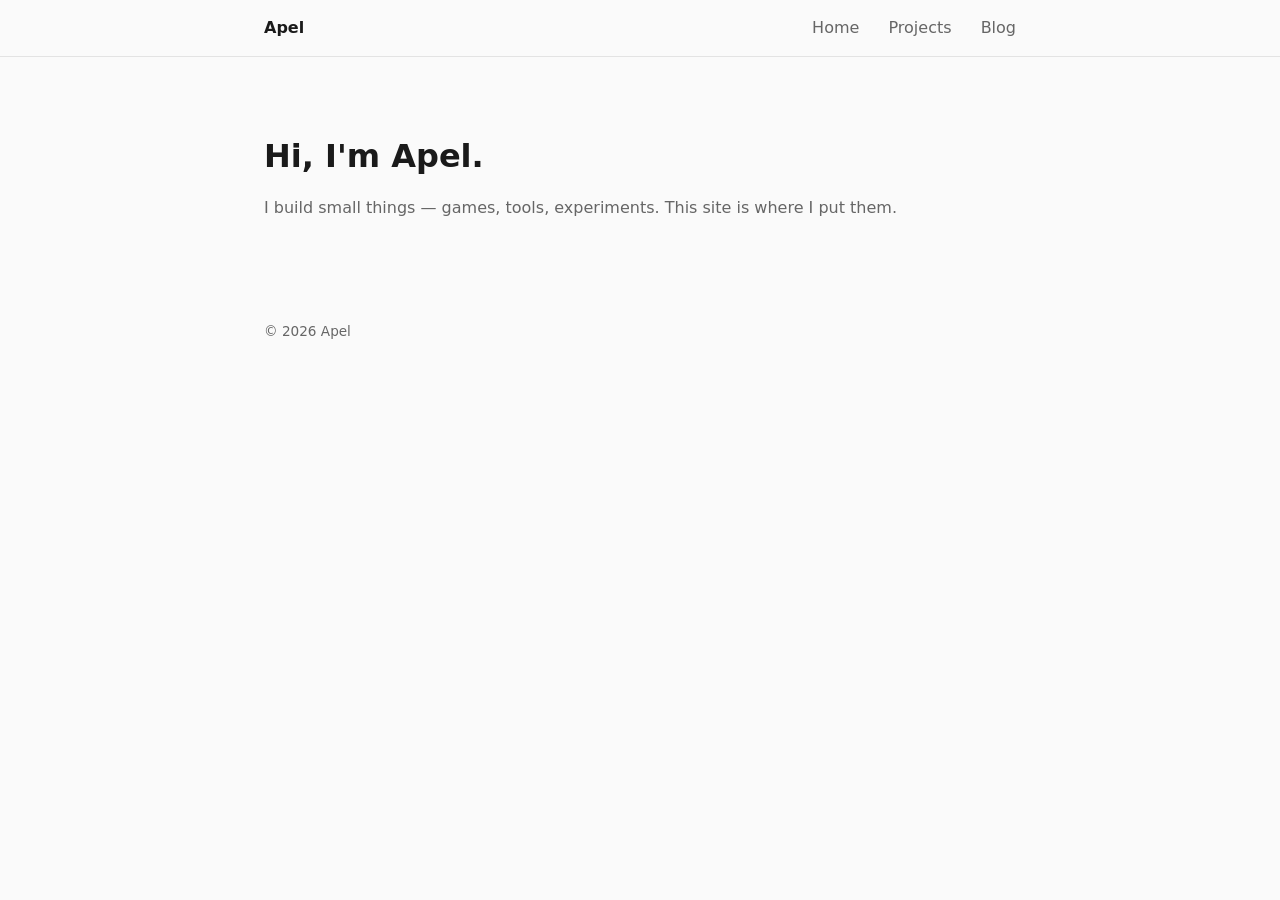
<file: index.html>
<!doctype html>
<html lang="en">
<head>
  <meta charset="UTF-8">
  <meta name="viewport" content="width=device-width, initial-scale=1.0">
  <title>Apel</title>
  <link rel="stylesheet" href="css/style.css">
</head>
<body>
  <header>
    <nav>
      <a href="index.html" class="brand">Apel</a>
      <div class="links">
        <a href="index.html">Home</a>
        <a href="projects.html">Projects</a>
        <a href="blog/index.html">Blog</a>
      </div>
    </nav>
  </header>

  <main>
    <section class="hero">
      <h1>Hi, I'm Apel.</h1>
      <p>I build small things — games, tools, experiments. This site is where I put them.</p>
    </section>
  </main>

  <footer>
    <p>&copy; 2026 Apel</p>
  </footer>
</body>
</html>
</file>
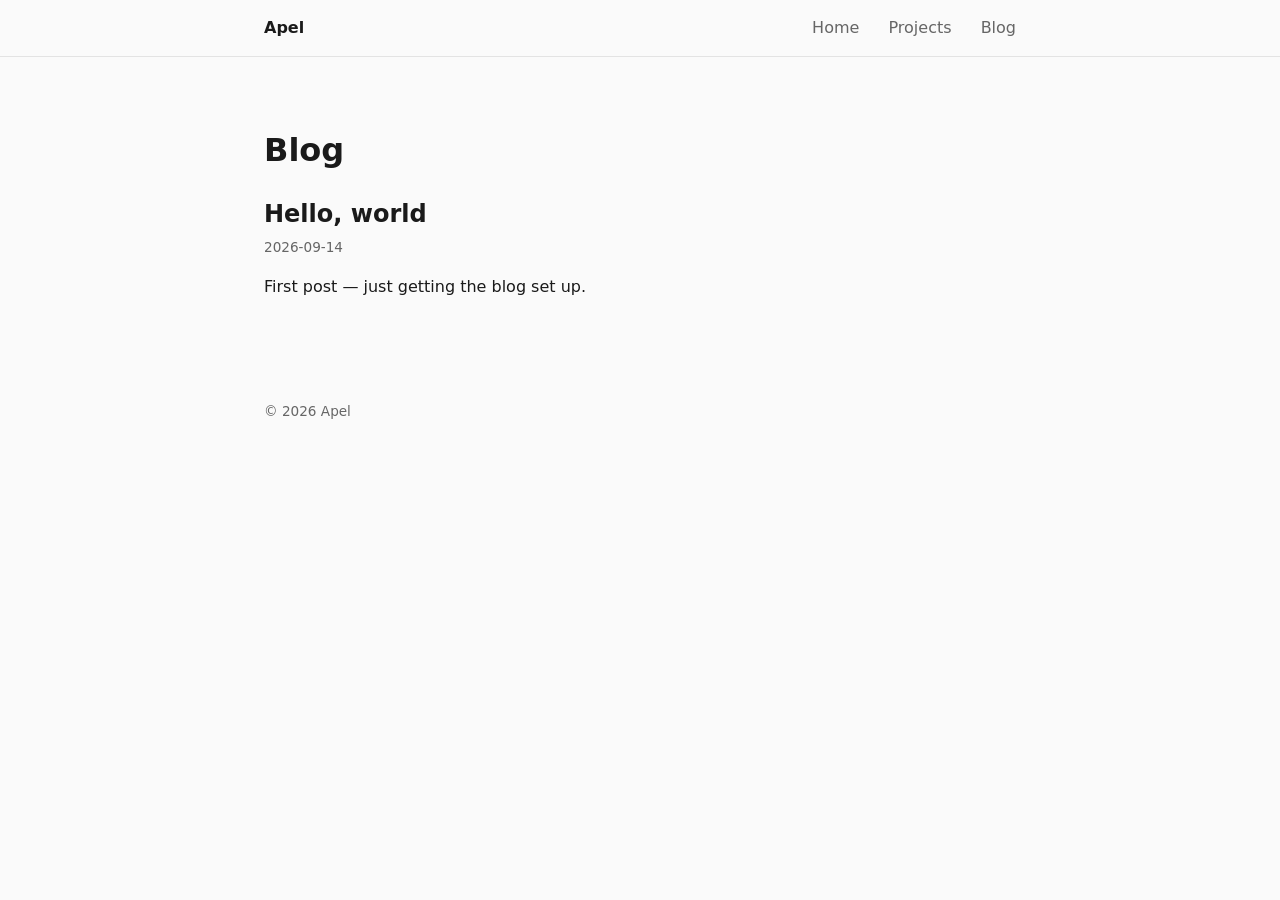
<file: blog/index.html>
<!doctype html>
<html lang="en">
<head>
  <meta charset="UTF-8">
  <meta name="viewport" content="width=device-width, initial-scale=1.0">
  <title>Blog · Apel</title>
  <link rel="stylesheet" href="../css/style.css">
</head>
<body>
  <header>
    <nav>
      <a href="../index.html" class="brand">Apel</a>
      <div class="links">
        <a href="../index.html">Home</a>
        <a href="../projects.html">Projects</a>
        <a href="index.html">Blog</a>
      </div>
    </nav>
  </header>

  <main>
    <h1>Blog</h1>
    <section class="posts">
      <article class="post-preview">
        <h2><a href="posts/hello-world.html">Hello, world</a></h2>
        <time datetime="2026-09-14">2026-09-14</time>
        <p>First post — just getting the blog set up.</p>
      </article>
    </section>
  </main>

  <footer>
    <p>&copy; 2026 Apel</p>
  </footer>
</body>
</html>
</file>
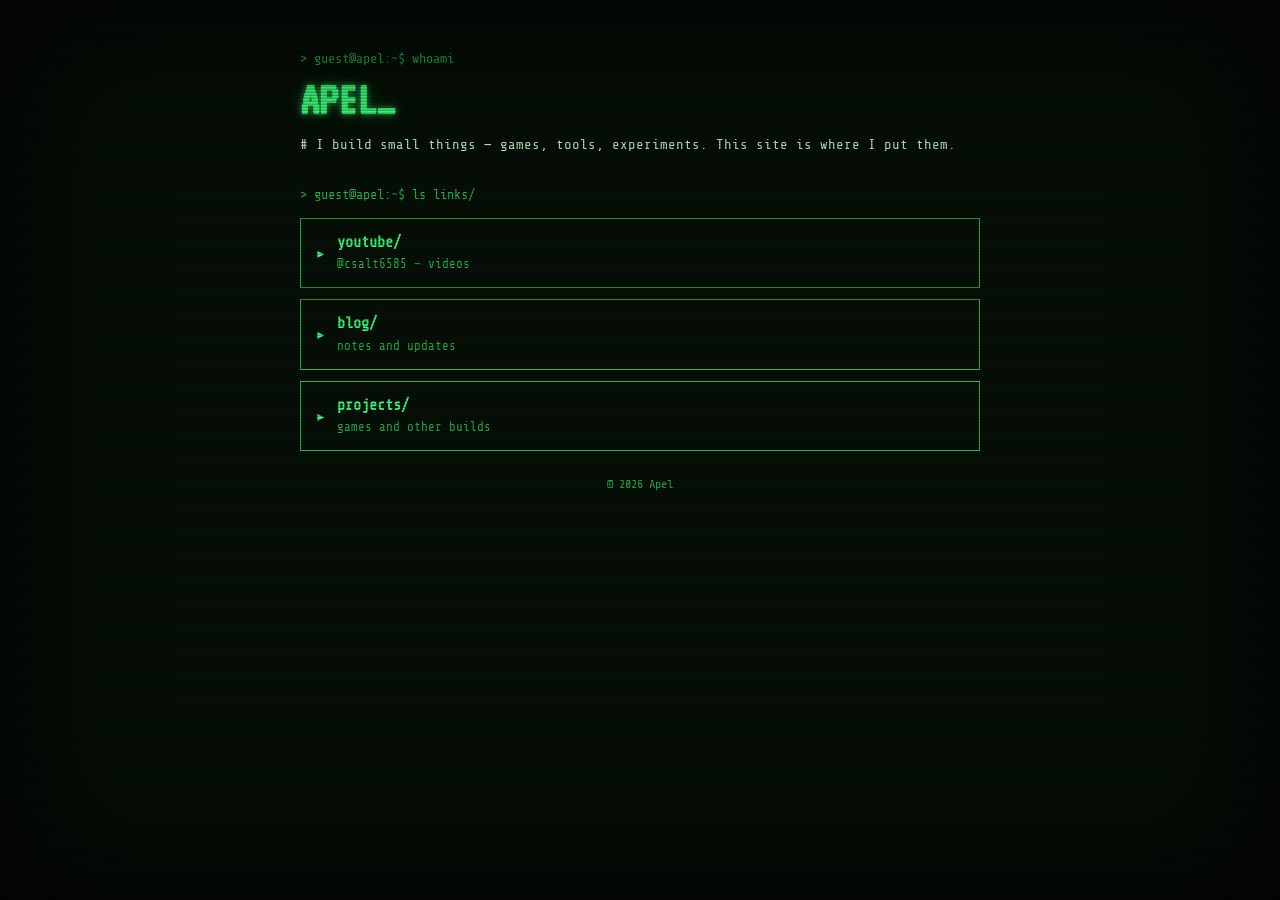
<file: public/index.html>
<!doctype html>
<html lang="en">
<head>
  <meta charset="UTF-8">
  <meta name="viewport" content="width=device-width, initial-scale=1.0">
  <title>Apel</title>
  <link rel="stylesheet" href="https://fonts.googleapis.com/css2?family=VT323&family=Share+Tech+Mono&display=swap">
  <link rel="stylesheet" href="css/style.css">
</head>
<body>
  <div class="screen">
    <p class="prompt">guest@apel:~$ whoami</p>
    <h1 class="title">APEL<span class="cursor">_</span></h1>
    <p class="tagline"># I build small things — games, tools, experiments. This site is where I put them.</p>

    <p class="prompt">guest@apel:~$ ls links/</p>
    <nav class="tiles">
      <a class="tile" href="https://www.youtube.com/@csalt6585" target="_blank" rel="noopener noreferrer">
        <span class="glyph">▸</span>
        <span>
          <span class="label">youtube/</span>
          <span class="sub">@csalt6585 — videos</span>
        </span>
      </a>

      <a class="tile" href="blog/index.html">
        <span class="glyph">▸</span>
        <span>
          <span class="label">blog/</span>
          <span class="sub">notes and updates</span>
        </span>
      </a>

      <a class="tile" href="projects.html">
        <span class="glyph">▸</span>
        <span>
          <span class="label">projects/</span>
          <span class="sub">games and other builds</span>
        </span>
      </a>
    </nav>
  </div>

  <footer class="win-footer">&copy; 2026 Apel</footer>
</body>
</html>
</file>
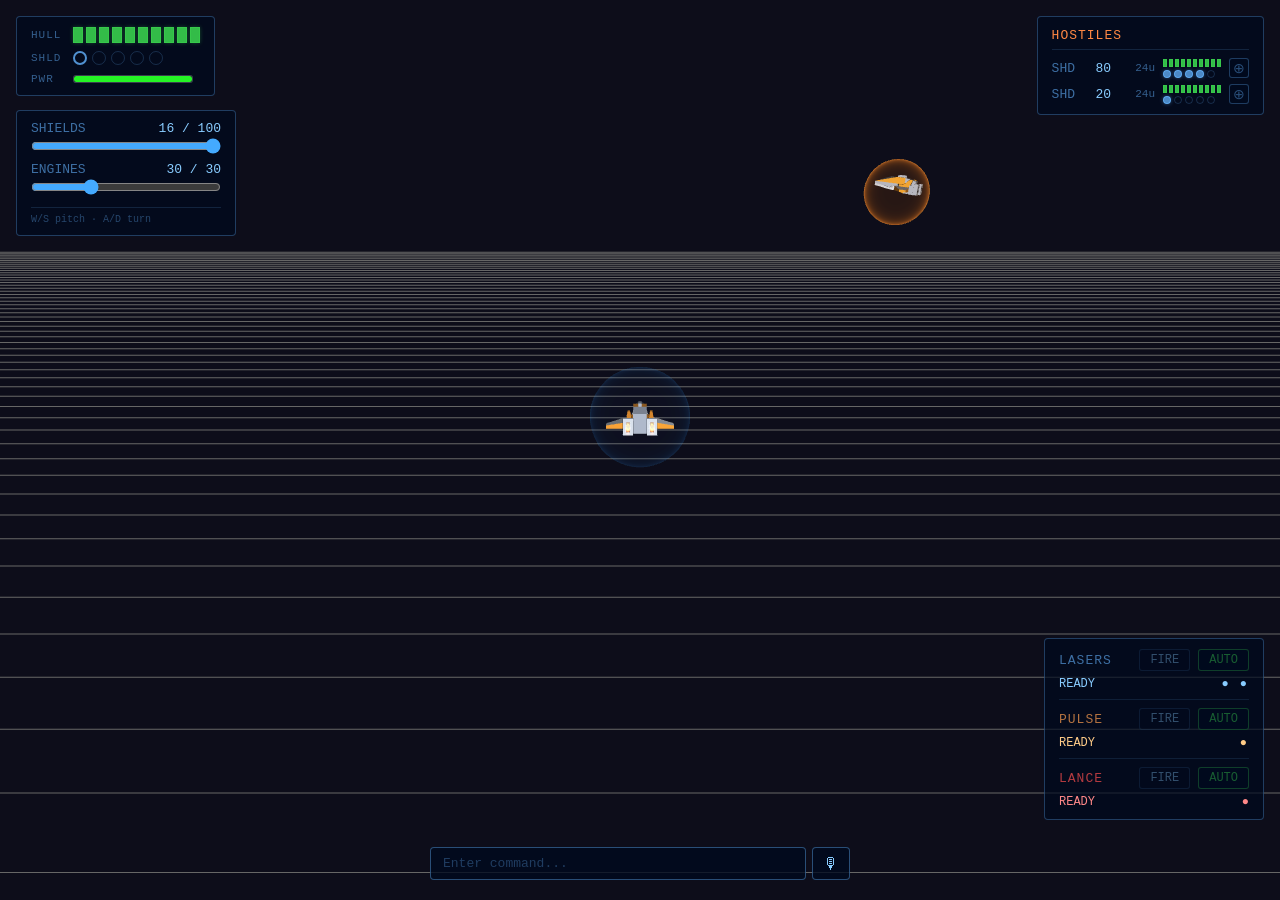
<file: games/yes-captain/index.html>
<!DOCTYPE html>
<html lang="en">
  <head>
    <meta charset="UTF-8" />
    <meta name="viewport" content="width=device-width, initial-scale=1.0" />
    <title>Yes Captain</title>
    <style>
      * { margin: 0; padding: 0; box-sizing: border-box; }
      body { background: #000; overflow: hidden; }
      canvas { display: block; width: 100vw; height: 100vh; }
    </style>
    <script type="module" crossorigin src="/games/yes-captain/assets/index-BmUbzePI.js"></script>
  </head>
  <body>
    <canvas id="glCanvas"></canvas>
  </body>
</html>
</file>
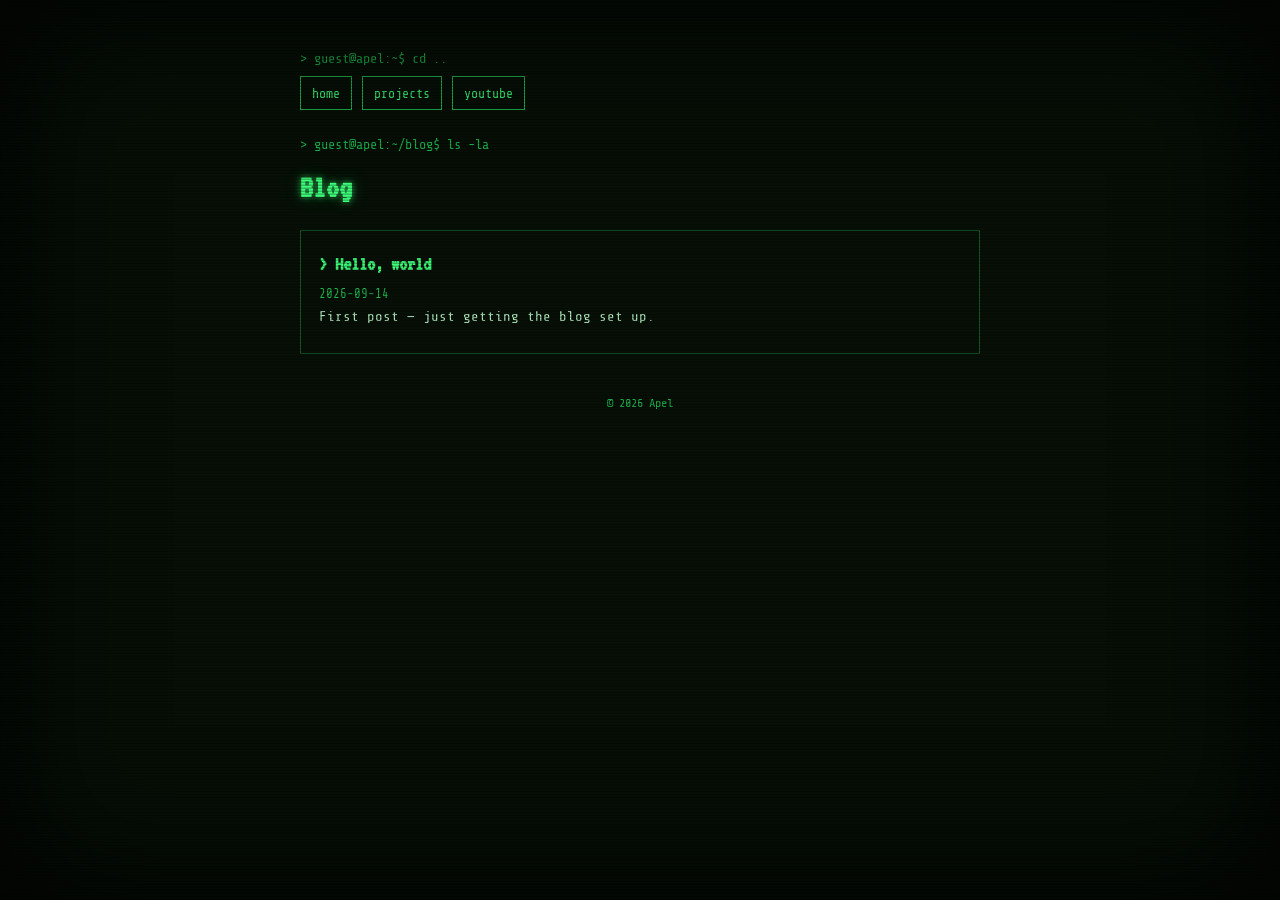
<file: public/blog/index.html>
<!doctype html>
<html lang="en">
<head>
  <meta charset="UTF-8">
  <meta name="viewport" content="width=device-width, initial-scale=1.0">
  <title>Blog · Apel</title>
  <link rel="stylesheet" href="https://fonts.googleapis.com/css2?family=VT323&family=Share+Tech+Mono&display=swap">
  <link rel="stylesheet" href="../css/style.css">
</head>
<body>
  <div class="screen">
    <p class="prompt">guest@apel:~$ cd ..</p>
    <nav class="tab-strip">
      <a href="../index.html">home</a>
      <a href="../projects.html">projects</a>
      <a href="https://www.youtube.com/@csalt6585" target="_blank" rel="noopener noreferrer">youtube</a>
    </nav>

    <p class="prompt">guest@apel:~/blog$ ls -la</p>
    <h1>Blog</h1>
    <section class="posts">
      <article class="post-preview field">
        <h2><a href="posts/hello-world.html">Hello, world</a></h2>
        <time datetime="2026-09-14">2026-09-14</time>
        <p>First post — just getting the blog set up.</p>
      </article>
    </section>
  </div>

  <footer class="win-footer">&copy; 2026 Apel</footer>
</body>
</html>
</file>
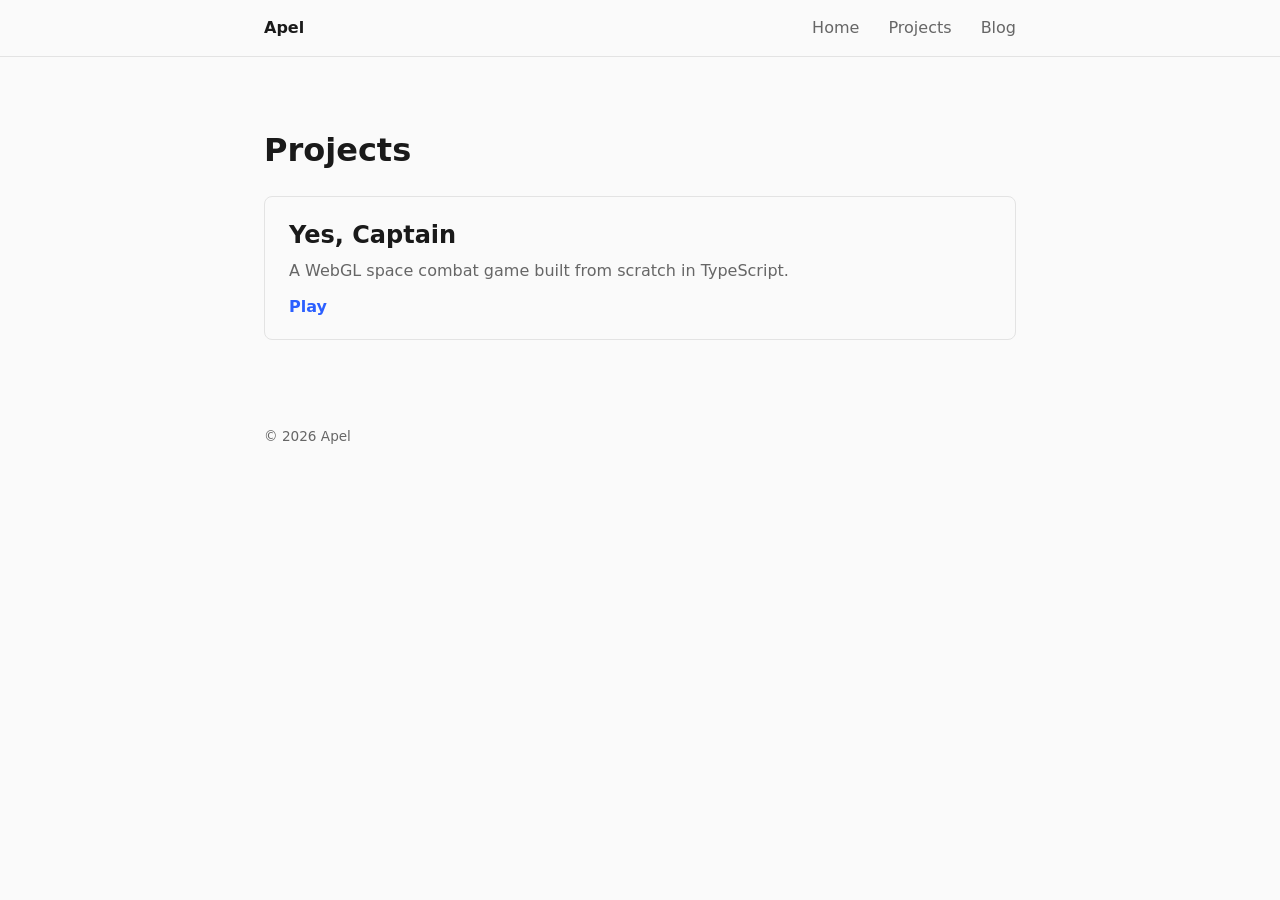
<file: projects.html>
<!doctype html>
<html lang="en">
<head>
  <meta charset="UTF-8">
  <meta name="viewport" content="width=device-width, initial-scale=1.0">
  <title>Projects · Apel</title>
  <link rel="stylesheet" href="css/style.css">
</head>
<body>
  <header>
    <nav>
      <a href="index.html" class="brand">Apel</a>
      <div class="links">
        <a href="index.html">Home</a>
        <a href="projects.html">Projects</a>
        <a href="blog/index.html">Blog</a>
      </div>
    </nav>
  </header>

  <main>
    <h1>Projects</h1>
    <section class="projects">
      <article class="card">
        <h2>Yes, Captain</h2>
        <p>A WebGL space combat game built from scratch in TypeScript.</p>
        <a href="games/yes-captain/">Play</a>
      </article>
    </section>
  </main>

  <footer>
    <p>&copy; 2026 Apel</p>
  </footer>
</body>
</html>
</file>
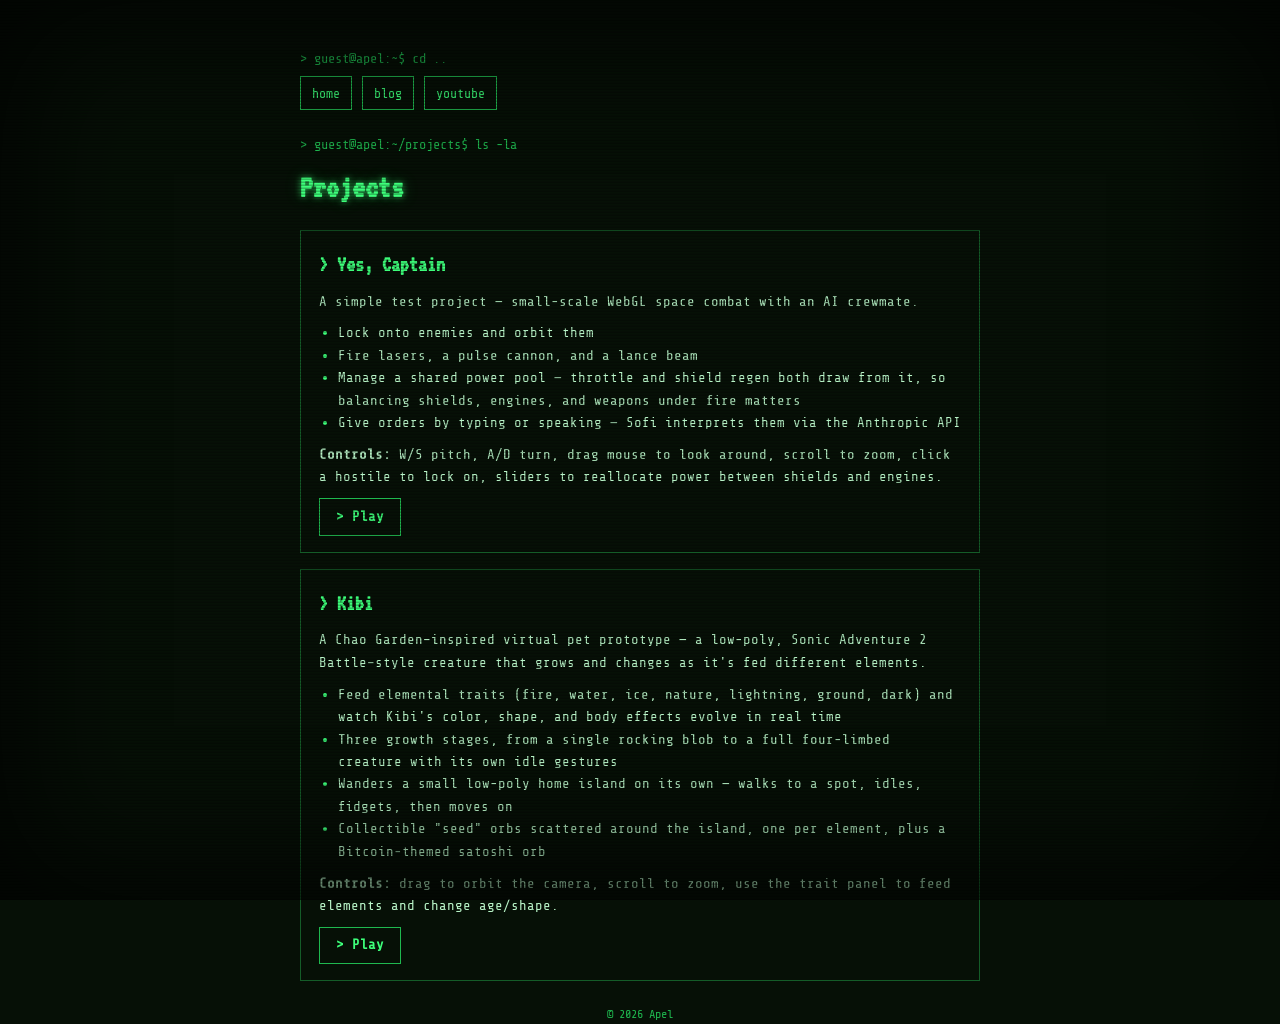
<file: public/projects.html>
<!doctype html>
<html lang="en">
<head>
  <meta charset="UTF-8">
  <meta name="viewport" content="width=device-width, initial-scale=1.0">
  <title>Projects · Apel</title>
  <link rel="stylesheet" href="https://fonts.googleapis.com/css2?family=VT323&family=Share+Tech+Mono&display=swap">
  <link rel="stylesheet" href="css/style.css">
</head>
<body>
  <div class="screen">
    <p class="prompt">guest@apel:~$ cd ..</p>
    <nav class="tab-strip">
      <a href="index.html">home</a>
      <a href="blog/index.html">blog</a>
      <a href="https://www.youtube.com/@csalt6585" target="_blank" rel="noopener noreferrer">youtube</a>
    </nav>

    <p class="prompt">guest@apel:~/projects$ ls -la</p>
    <h1>Projects</h1>
    <section class="projects">
      <article class="field">
        <h2>Yes, Captain</h2>
        <p>A simple test project — small-scale WebGL space combat with an AI crewmate.</p>
        <ul>
          <li>Lock onto enemies and orbit them</li>
          <li>Fire lasers, a pulse cannon, and a lance beam</li>
          <li>Manage a shared power pool — throttle and shield regen both draw from it, so balancing shields, engines, and weapons under fire matters</li>
          <li>Give orders by typing or speaking — Sofi interprets them via the Anthropic API</li>
        </ul>
        <p><strong>Controls:</strong> W/S pitch, A/D turn, drag mouse to look around, scroll to zoom, click a hostile to lock on, sliders to reallocate power between shields and engines.</p>
        <a class="play-btn" href="games/yes-captain/">Play</a>
      </article>
      <article class="field">
        <h2>Kibi</h2>
        <p>A Chao Garden&ndash;inspired virtual pet prototype &mdash; a low-poly, Sonic Adventure 2 Battle&ndash;style creature that grows and changes as it's fed different elements.</p>
        <ul>
          <li>Feed elemental traits (fire, water, ice, nature, lightning, ground, dark) and watch Kibi's color, shape, and body effects evolve in real time</li>
          <li>Three growth stages, from a single rocking blob to a full four-limbed creature with its own idle gestures</li>
          <li>Wanders a small low-poly home island on its own &mdash; walks to a spot, idles, fidgets, then moves on</li>
          <li>Collectible "seed" orbs scattered around the island, one per element, plus a Bitcoin-themed satoshi orb</li>
        </ul>
        <p><strong>Controls:</strong> drag to orbit the camera, scroll to zoom, use the trait panel to feed elements and change age/shape.</p>
        <a class="play-btn" href="games/kibi-game/">Play</a>
      </article>
    </section>
  </div>

  <footer class="win-footer">&copy; 2026 Apel</footer>
</body>
</html>
</file>
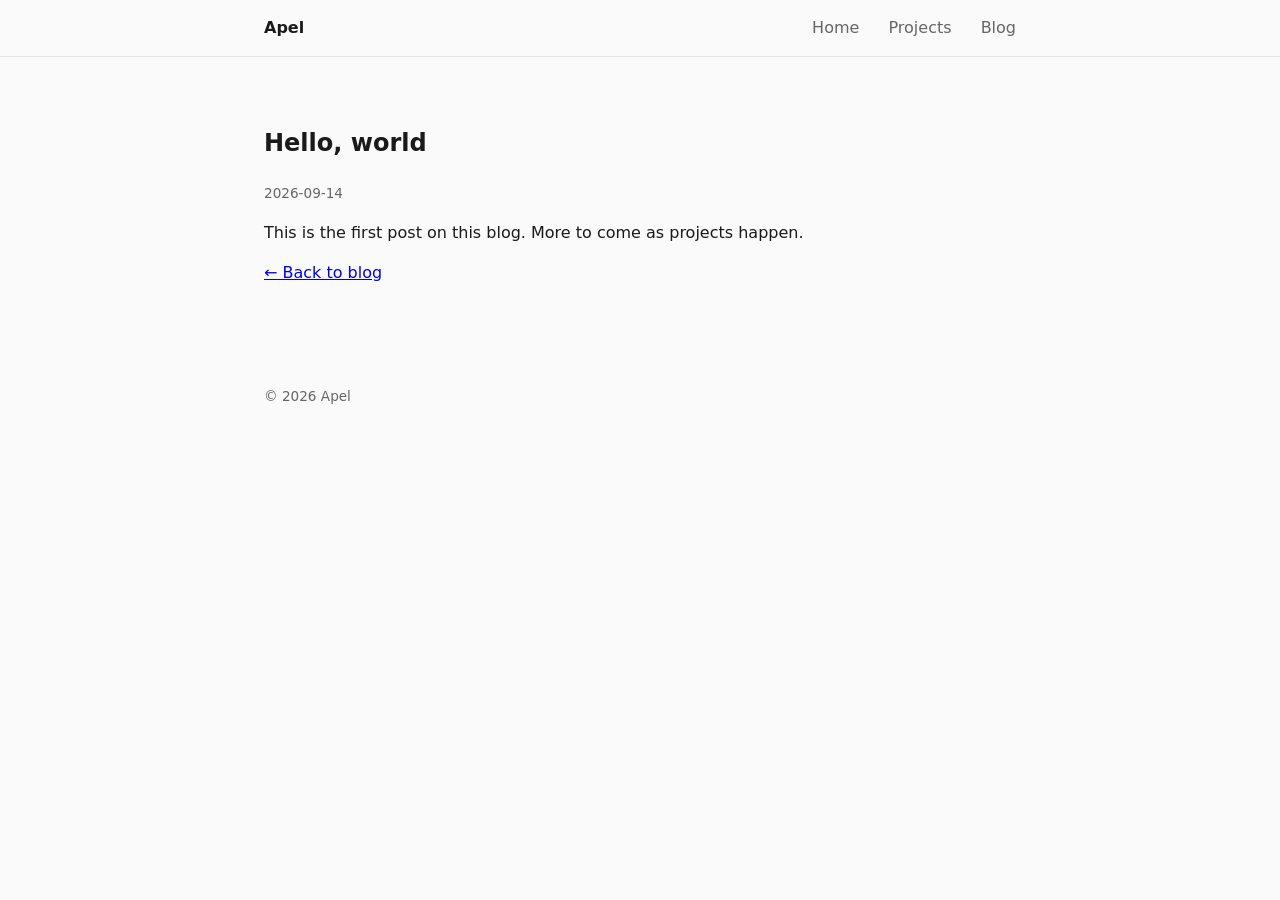
<file: blog/posts/hello-world.html>
<!doctype html>
<html lang="en">
<head>
  <meta charset="UTF-8">
  <meta name="viewport" content="width=device-width, initial-scale=1.0">
  <title>Hello, world · Apel</title>
  <link rel="stylesheet" href="../../css/style.css">
</head>
<body>
  <header>
    <nav>
      <a href="../../index.html" class="brand">Apel</a>
      <div class="links">
        <a href="../../index.html">Home</a>
        <a href="../../projects.html">Projects</a>
        <a href="../index.html">Blog</a>
      </div>
    </nav>
  </header>

  <main>
    <article class="post">
      <h1>Hello, world</h1>
      <time datetime="2026-09-14">2026-09-14</time>
      <p>This is the first post on this blog. More to come as projects happen.</p>
    </article>
    <p><a href="../index.html">&larr; Back to blog</a></p>
  </main>

  <footer>
    <p>&copy; 2026 Apel</p>
  </footer>
</body>
</html>
</file>
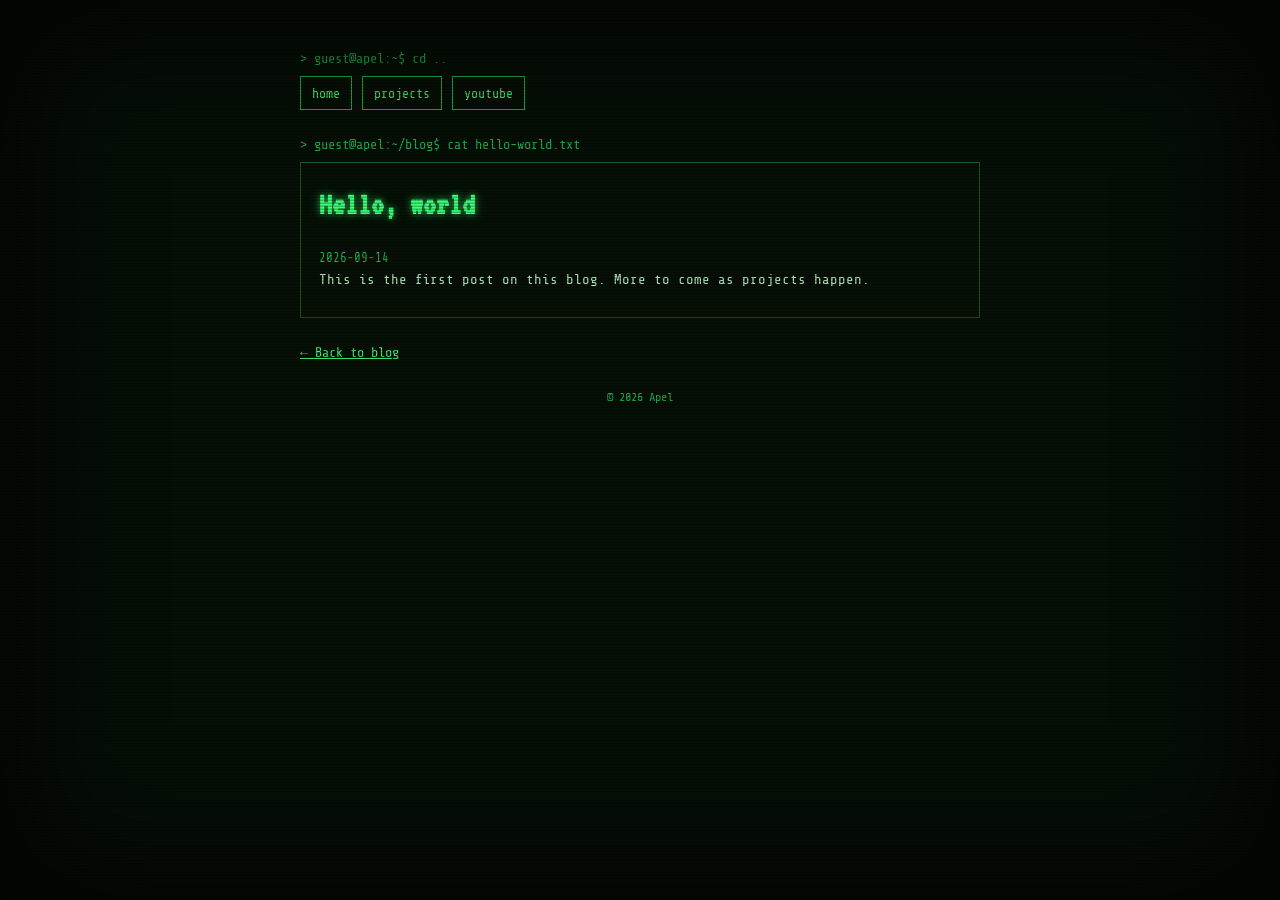
<file: public/blog/posts/hello-world.html>
<!doctype html>
<html lang="en">
<head>
  <meta charset="UTF-8">
  <meta name="viewport" content="width=device-width, initial-scale=1.0">
  <title>Hello, world · Apel</title>
  <link rel="stylesheet" href="https://fonts.googleapis.com/css2?family=VT323&family=Share+Tech+Mono&display=swap">
  <link rel="stylesheet" href="../../css/style.css">
</head>
<body>
  <div class="screen">
    <p class="prompt">guest@apel:~$ cd ..</p>
    <nav class="tab-strip">
      <a href="../../index.html">home</a>
      <a href="../../projects.html">projects</a>
      <a href="https://www.youtube.com/@csalt6585" target="_blank" rel="noopener noreferrer">youtube</a>
    </nav>

    <p class="prompt">guest@apel:~/blog$ cat hello-world.txt</p>
    <article class="post field">
      <h1>Hello, world</h1>
      <time datetime="2026-09-14">2026-09-14</time>
      <p>This is the first post on this blog. More to come as projects happen.</p>
    </article>
    <a class="back-link" href="../index.html">&larr; Back to blog</a>
  </div>

  <footer class="win-footer">&copy; 2026 Apel</footer>
</body>
</html>
</file>
<file: css/style.css>
:root {
  --bg: #fafafa;
  --text: #1a1a1a;
  --muted: #666;
  --accent: #2b5fff;
  --border: #e3e3e3;
}

@media (prefers-color-scheme: dark) {
  :root {
    --bg: #14161a;
    --text: #eaeaea;
    --muted: #9a9a9a;
    --accent: #6d9bff;
    --border: #2a2d33;
  }
}

* { box-sizing: border-box; }

body {
  margin: 0;
  background: var(--bg);
  color: var(--text);
  font-family: system-ui, -apple-system, "Segoe UI", sans-serif;
  line-height: 1.5;
}

header {
  border-bottom: 1px solid var(--border);
}

nav {
  max-width: 800px;
  margin: 0 auto;
  padding: 1rem 1.5rem;
  display: flex;
  justify-content: space-between;
  align-items: center;
}

nav .brand {
  font-weight: 700;
  text-decoration: none;
  color: var(--text);
}

nav .links a {
  margin-left: 1.5rem;
  text-decoration: none;
  color: var(--muted);
}

nav .links a:hover {
  color: var(--accent);
}

main {
  max-width: 800px;
  margin: 0 auto;
  padding: 3rem 1.5rem;
}

.hero h1 {
  font-size: 2rem;
  margin-bottom: 0.5rem;
}

.hero p {
  color: var(--muted);
}

.projects {
  display: grid;
  gap: 1.25rem;
}

.card {
  border: 1px solid var(--border);
  border-radius: 8px;
  padding: 1.25rem 1.5rem;
}

.card h2 {
  margin: 0 0 0.4rem;
}

.card p {
  color: var(--muted);
  margin: 0 0 0.75rem;
}

.card a {
  color: var(--accent);
  text-decoration: none;
  font-weight: 600;
}

.posts {
  display: grid;
  gap: 2rem;
}

.post-preview h2 {
  margin: 0 0 0.2rem;
}

.post-preview h2 a {
  color: var(--text);
  text-decoration: none;
}

.post-preview time {
  color: var(--muted);
  font-size: 0.85rem;
}

article.post time {
  color: var(--muted);
  font-size: 0.85rem;
}

footer {
  max-width: 800px;
  margin: 0 auto;
  padding: 1.5rem;
  color: var(--muted);
  font-size: 0.85rem;
}
</file>
<file: public/css/style.css>
:root {
  --bg: #061006;
  --text: #3dff7a;
  --text-dim: #1fb84f;
  --text-body: #b9f5c8;
  --border: #1fb84f;
  --border-dim: #145c28;
  --glow: 0 0 6px rgba(61,255,122,0.65), 0 0 16px rgba(61,255,122,0.25);
}

* { box-sizing: border-box; }

html, body { height: 100%; }

body {
  margin: 0;
  background: var(--bg);
  color: var(--text-body);
  font-family: 'Share Tech Mono', 'Courier New', monospace;
  font-size: 14px;
  line-height: 1.6;
  min-height: 100vh;
  padding: 3rem 1rem 2rem;
  position: relative;
}

/* scanlines + vignette, fixed over the whole viewport */
body::before {
  content: "";
  position: fixed;
  inset: 0;
  pointer-events: none;
  z-index: 50;
  background: repeating-linear-gradient(
    to bottom,
    rgba(0,0,0,0) 0px,
    rgba(0,0,0,0) 1px,
    rgba(0,0,0,0.25) 2px,
    rgba(0,0,0,0.25) 3px
  );
  mix-blend-mode: multiply;
}

body::after {
  content: "";
  position: fixed;
  inset: 0;
  pointer-events: none;
  z-index: 51;
  box-shadow: inset 0 0 120px 30px rgba(0,0,0,0.75);
}

@keyframes flicker {
  0%, 100% { opacity: 1; }
  50% { opacity: 0.985; }
}

@media (prefers-reduced-motion: no-preference) {
  .screen { animation: flicker 6s infinite; }
}

a { color: var(--text); }

.screen {
  max-width: 680px;
  margin: 0 auto;
}

.prompt {
  color: var(--text-dim);
  font-size: 0.85rem;
  margin: 0 0 0.4rem;
}

.prompt::before {
  content: "> ";
}

h1.title {
  font-family: 'VT323', monospace;
  font-size: 3rem;
  line-height: 1;
  color: var(--text);
  text-shadow: var(--glow);
  margin: 0 0 0.6rem;
}

.cursor {
  display: inline-block;
  animation: blink 1s steps(1) infinite;
}

@keyframes blink { 50% { opacity: 0; } }

@media (prefers-reduced-motion: reduce) {
  .cursor { animation: none; }
}

.tagline {
  color: var(--text-body);
  margin: 0 0 1.75rem;
}

/* --- homepage tiles --- */

.tiles {
  display: flex;
  flex-direction: column;
  gap: 0.7rem;
  margin: 0.75rem 0 1rem;
}

.tile {
  display: flex;
  align-items: center;
  gap: 0.7rem;
  border: 1px solid var(--border);
  padding: 0.75rem 0.9rem;
  text-decoration: none;
  color: var(--text-body);
  transition: background 0.1s, box-shadow 0.1s;
}

.tile:hover, .tile:focus-visible {
  background: rgba(31,184,79,0.08);
  box-shadow: var(--glow);
  outline: none;
}

.tile .glyph {
  color: var(--text);
  font-size: 1.1rem;
  flex: none;
}

.tile .label {
  display: block;
  font-weight: bold;
  color: var(--text);
  font-size: 0.95rem;
}

.tile .sub {
  display: block;
  font-size: 0.78rem;
  color: var(--text-dim);
}

/* --- compact nav strip (inner pages) --- */

.tab-strip {
  display: flex;
  gap: 0.6rem;
  margin: 0 0 1.5rem;
  flex-wrap: wrap;
}

.tab-strip a {
  border: 1px solid var(--border);
  padding: 0.35rem 0.7rem;
  text-decoration: none;
  color: var(--text);
  font-size: 0.82rem;
}

.tab-strip a:hover, .tab-strip a:focus-visible {
  background: rgba(31,184,79,0.08);
  box-shadow: var(--glow);
  outline: none;
}

/* --- content --- */

h1 {
  font-family: 'VT323', monospace;
  font-size: 2rem;
  color: var(--text);
  text-shadow: var(--glow);
  margin: 0 0 1rem;
}

.field {
  border: 1px solid var(--border-dim);
  padding: 1rem 1.1rem;
  margin-bottom: 1rem;
}

.field h2 {
  font-family: 'VT323', monospace;
  font-size: 1.4rem;
  color: var(--text);
  margin: 0 0 0.5rem;
}

.field h2::before {
  content: "> ";
}

.field p {
  margin: 0 0 0.6rem;
  color: var(--text-body);
}

.field ul {
  margin: 0 0 0.6rem;
  padding-left: 1.2rem;
  color: var(--text-body);
}

.field ul li::marker {
  color: var(--text);
}

.field .play-btn {
  display: inline-block;
  border: 1px solid var(--border);
  padding: 0.4rem 1rem;
  text-decoration: none;
  color: var(--text);
  font-weight: bold;
}

.field .play-btn::before {
  content: "> ";
}

.field .play-btn:hover, .field .play-btn:focus-visible {
  background: rgba(31,184,79,0.08);
  box-shadow: var(--glow);
  outline: none;
}

.posts {
  display: grid;
  gap: 0.8rem;
}

.post-preview h2 {
  margin: 0 0 0.2rem;
  font-size: 1.3rem;
}

.post-preview h2 a {
  color: var(--text);
  text-decoration: none;
}

.post-preview time,
article.post time {
  color: var(--text-dim);
  font-size: 0.78rem;
}

article.post p {
  color: var(--text-body);
}

.back-link {
  display: inline-block;
  margin-top: 0.5rem;
  font-size: 0.85rem;
}

footer.win-footer {
  text-align: center;
  color: var(--text-dim);
  font-size: 0.75rem;
  margin-top: 1.5rem;
}
</file>
